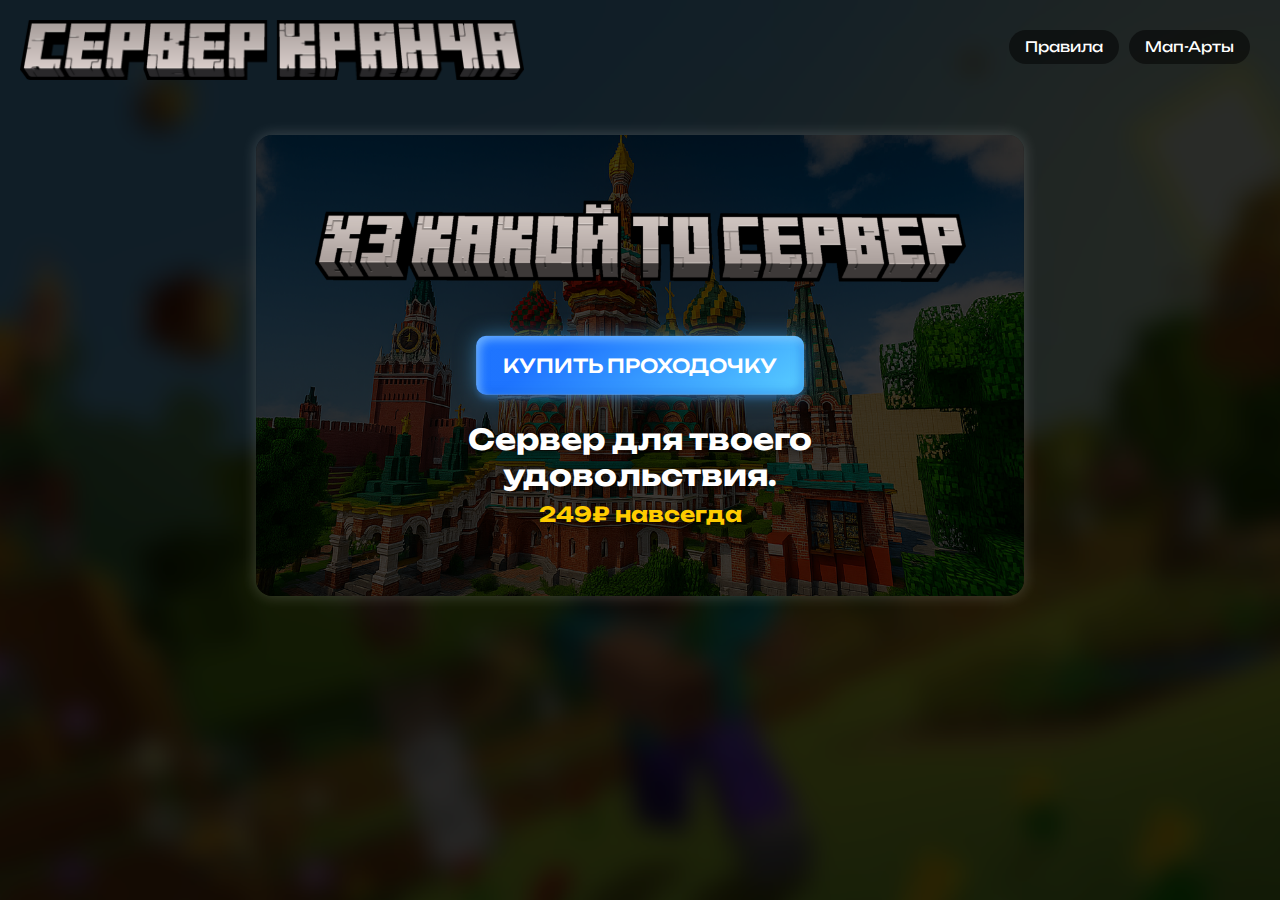
<file: index.html>
<!DOCTYPE html>
<html lang="ru">
<head>
  <meta charset="UTF-8">
  <meta name="viewport" content="width=device-width, initial-scale=1.0">
  <title>Главная | Сервер</title>
  <link rel="stylesheet" href="style.css">
  <link rel="preconnect" href="https://fonts.googleapis.com">
  <link rel="preconnect" href="https://fonts.gstatic.com" crossorigin>
  <link href="https://fonts.googleapis.com/css2?family=Unbounded:wght@500&display=swap" rel="stylesheet">
</head>
<body>
  <div class="logo-container">
    <a href="index.html"><img src="img/logo.png" alt="Логотип" class="logo"></a>
  </div>

  <div class="nav-buttons">
    <a href="rules.html" class="nav-btn">Правила</a>
    <a href="mapart.html" class="nav-btn">Мап-Арты</a>
  </div>

  <div class="banner-container">
    <img src="img/banner.png" alt="Баннер" class="banner">
    <div class="banner-slogan">
      <h1>Сервер для твоего удовольствия.</h1>
      <p>249₽ навсегда</p>
    </div>
    <button class="btn-donate">КУПИТЬ ПРОХОДОЧКУ</button>
  </div>

  <script>
    document.querySelector('.btn-donate').addEventListener('click', function() {
      window.open('https://t.me/Crun4ch6', '_blank');
    });
  </script>
</body>
</html>
</file>
<file: style.css>
* {
  margin: 0;
  padding: 0;
  box-sizing: border-box;
}

body {
  background: url('img/BG.png') no-repeat center center fixed;
  background-size: cover;
  font-family: 'Segoe UI', sans-serif;
  display: flex;
  flex-direction: column;
  align-items: center;
  min-height: 100vh;
  position: relative;
}

.logo-container {
  position: absolute;
  top: 20px;
  left: 20px;
}

.logo {
  height: 60px;
  transition: transform 0.3s;
  border-radius: 10px;
}

.logo:hover {
  transform: scale(1.05);
}

.nav-buttons {
  position: absolute;
  top: 30px;
  right: 30px;
  display: flex;
  gap: 10px;
}

.nav-btn {
  color: white;
  font-family: 'Unbounded', sans-serif;
  text-decoration: none;
  padding: 8px 16px;
  background: rgba(0, 0, 0, 0.5);
  border-radius: 20px;
  transition: all 0.3s;
  font-size: 0.9rem;
}

.nav-btn:hover {
  background: rgba(0, 0, 0, 0.7);
}

.banner-container {
  margin-top: 15vh;
  position: relative;
  text-align: center;
}

.banner {
  max-width: 60vw;
  height: auto;
  aspect-ratio: 5 / 3;
  border-radius: 16px;
  box-shadow: 0 0 15px rgba(255, 255, 255, 0.2);
  display: block;
}

.banner-slogan {
  position: absolute;
  bottom: 15%;
  left: 50%;
  transform: translateX(-50%);
  color: white;
  font-family: 'Unbounded', sans-serif;
  text-shadow: 0 0 10px rgba(0, 0, 0, 0.8);
  text-align: center;
}

.banner-slogan h1 {
  font-size: 1.8rem;
  margin-bottom: 8px;
}

.banner-slogan p {
  font-size: 1.3rem;
  font-weight: bold;
  color: #ffcc00;
}

.btn-donate {
  --clr-font-main: hsla(0 0% 20% / 100);
  --btn-bg-1: hsla(194 100% 69% / 1);
  --btn-bg-2: hsla(217 100% 56% / 1);
  --btn-bg-color: hsla(360 100% 100% / 1);
  cursor: pointer;
  padding: 0.9em 1.4em;
  min-width: 120px;
  min-height: 44px;
  font-size: 1.2rem;
  font-weight: 500;
  transition: all 0.5s ease;
  background-size: 280% auto;
  background-image: linear-gradient(325deg, var(--btn-bg-2) 0%, var(--btn-bg-1) 55%, var(--btn-bg-2) 90%);
  border: none;
  border-radius: 10px;
  color: var(--btn-bg-color);
  box-shadow: 0px 0px 20px rgba(71, 184, 255, 0.5), 0px 5px 5px -1px rgba(58, 125, 233, 0.25), inset 4px 4px 8px rgba(175, 230, 255, 0.5), inset -4px -4px 8px rgba(19, 95, 216, 0.35);
  position: absolute;
  top: 50%;
  left: 50%;
  transform: translate(-50%, -50%);
  font-family: 'Unbounded', sans-serif;
  text-transform: uppercase;
}

.btn-donate:hover {
  background-position: right top;
  box-shadow: 0px 0px 25px rgba(71, 184, 255, 0.7), 0px 5px 5px -1px rgba(58, 125, 233, 0.35), inset 4px 4px 8px rgba(175, 230, 255, 0.6), inset -4px -4px 8px rgba(19, 95, 216, 0.4);
}

@media (max-width: 768px) {
  .nav-buttons {
    top: 100px;
    right: 50%;
    transform: translateX(50%);
    flex-direction: column;
    align-items: center;
  }
  
  .banner {
    max-width: 90vw;
  }
  
  .banner-slogan h1 {
    font-size: 1.4rem;
  }
  
  .banner-slogan p {
    font-size: 1.1rem;
  }
}
</file>
